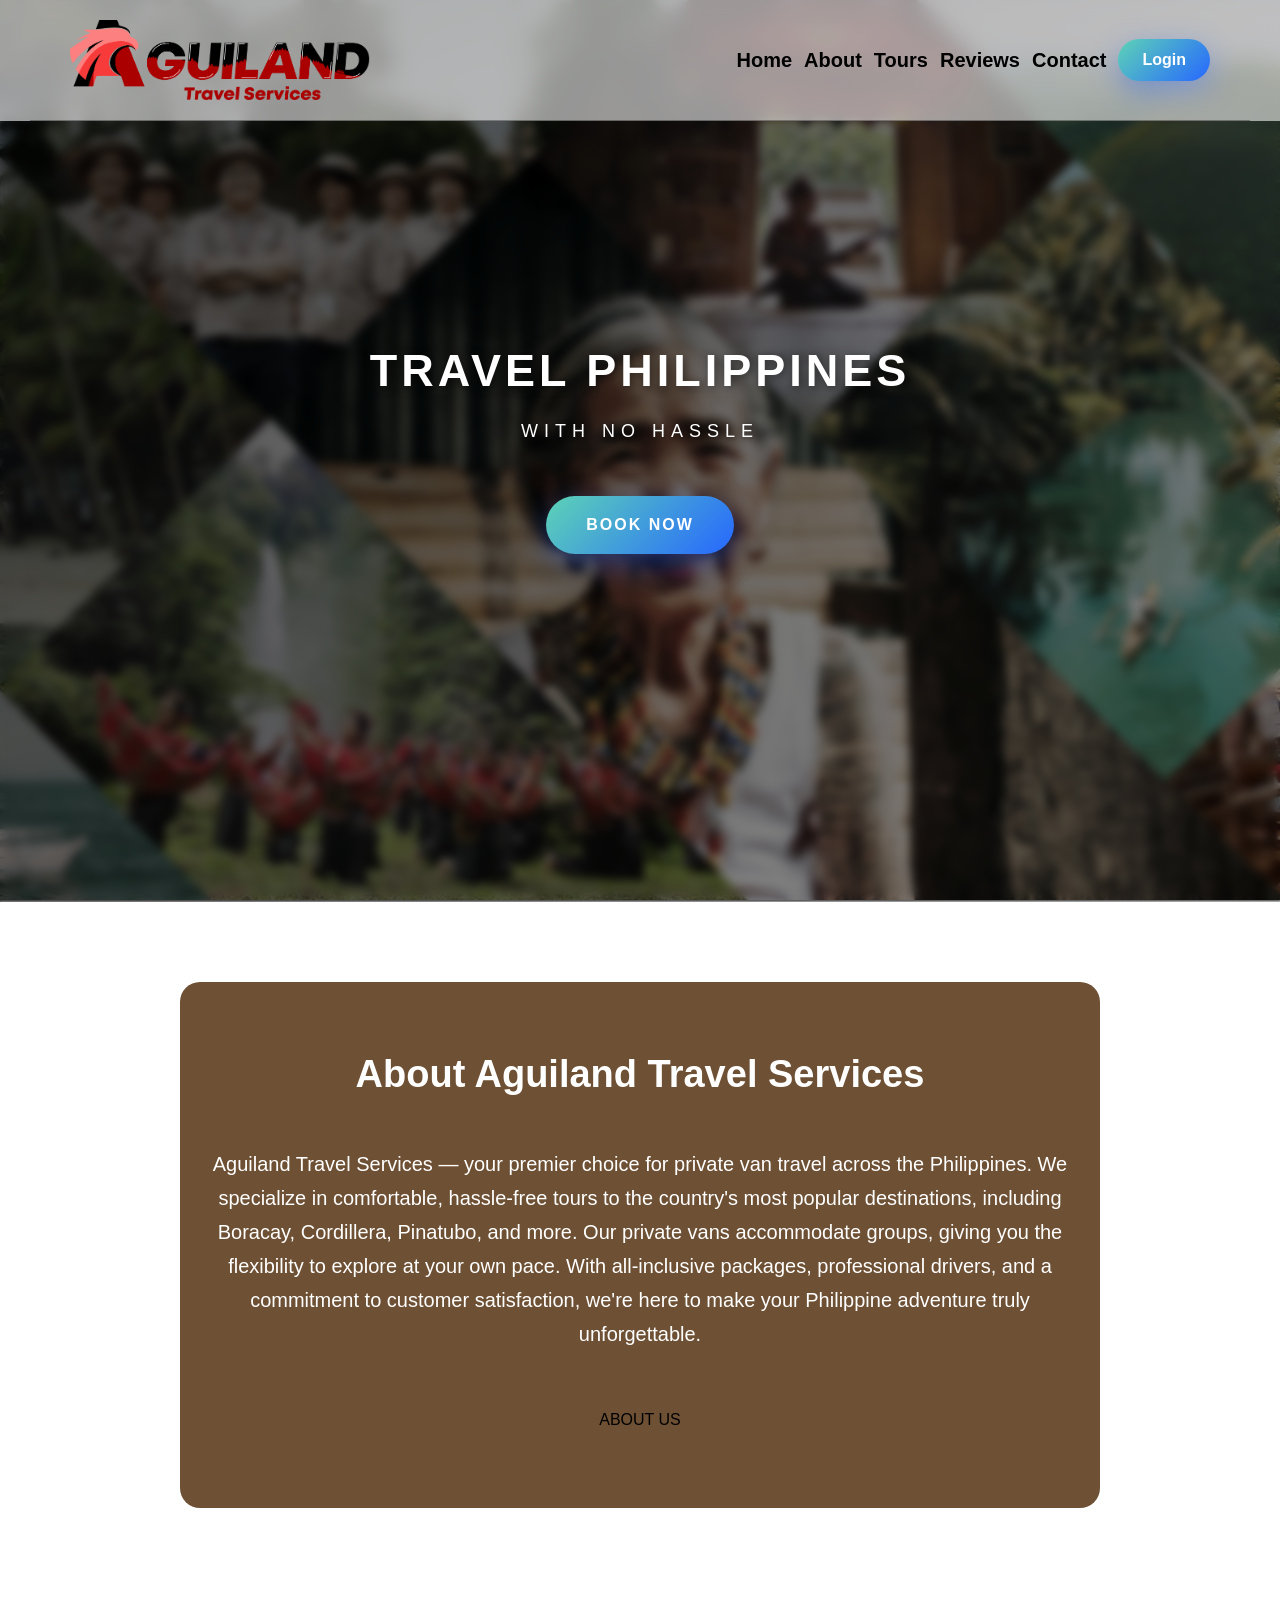
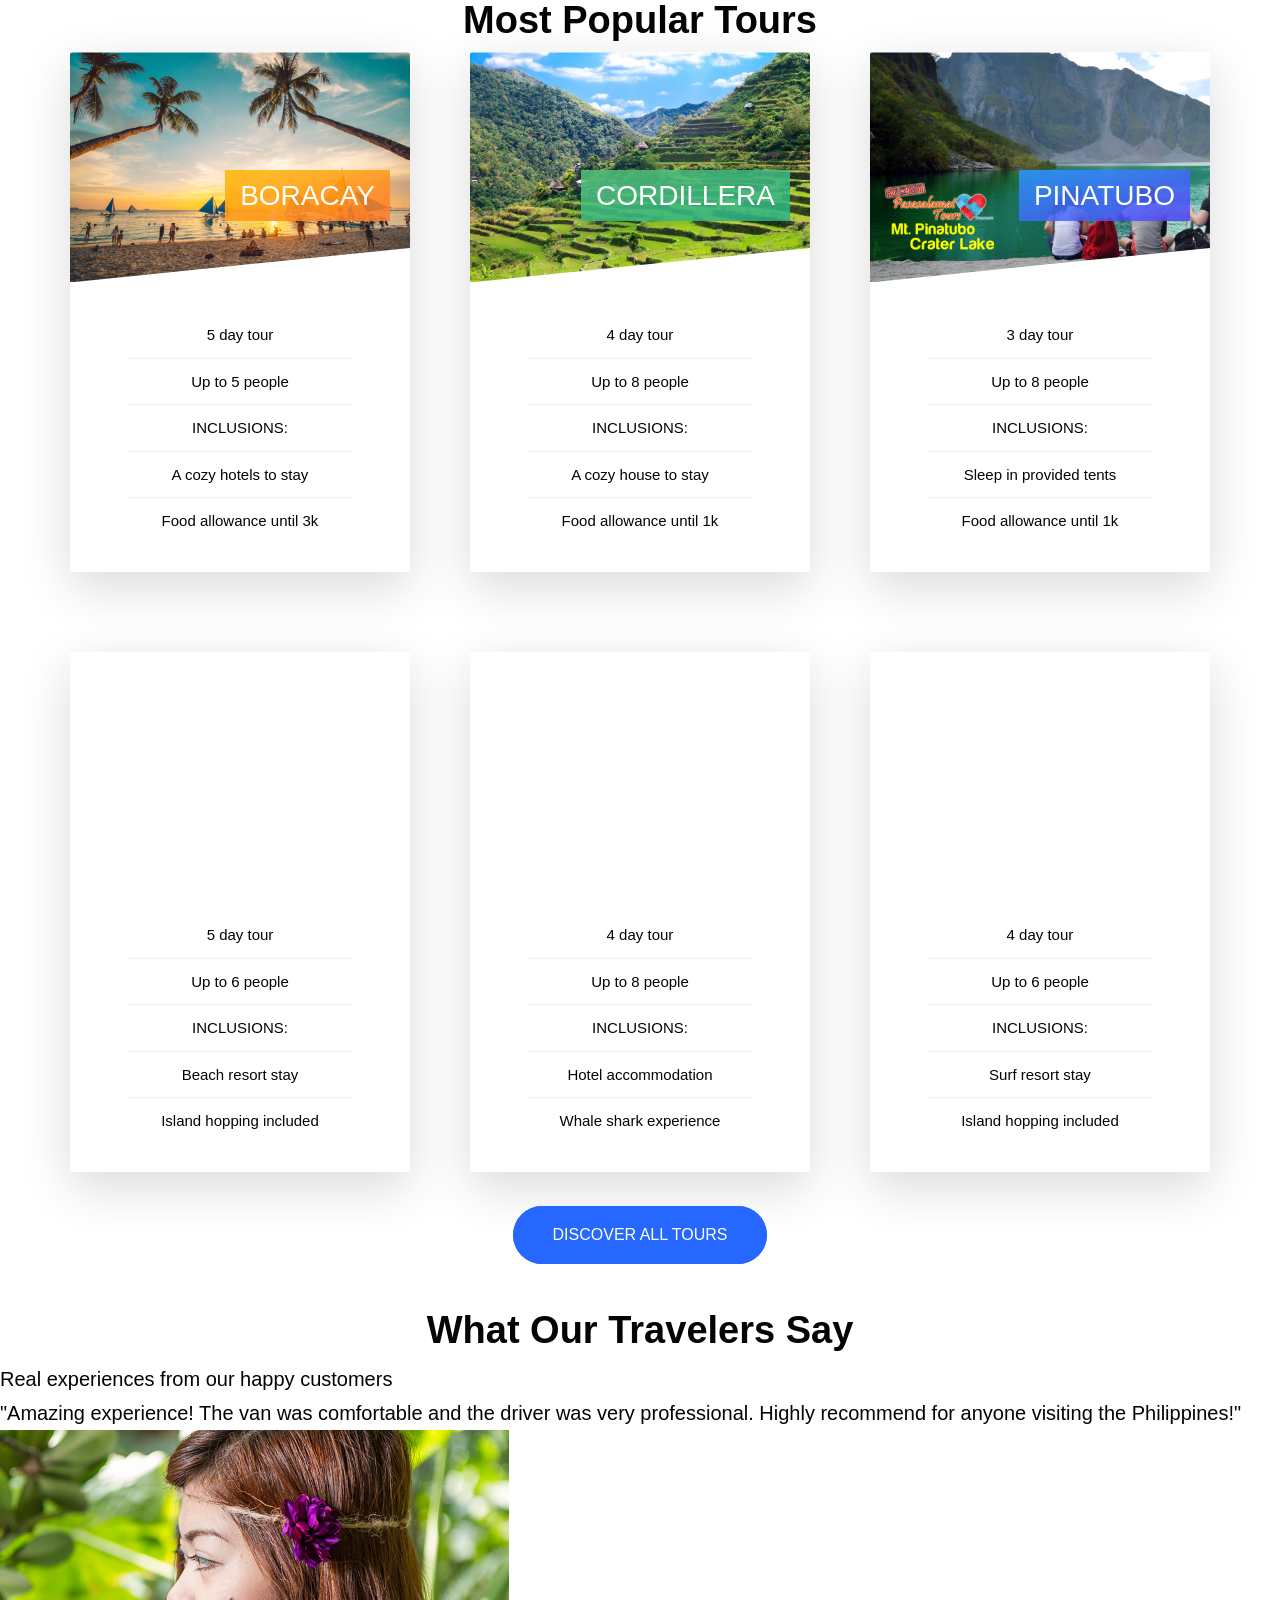
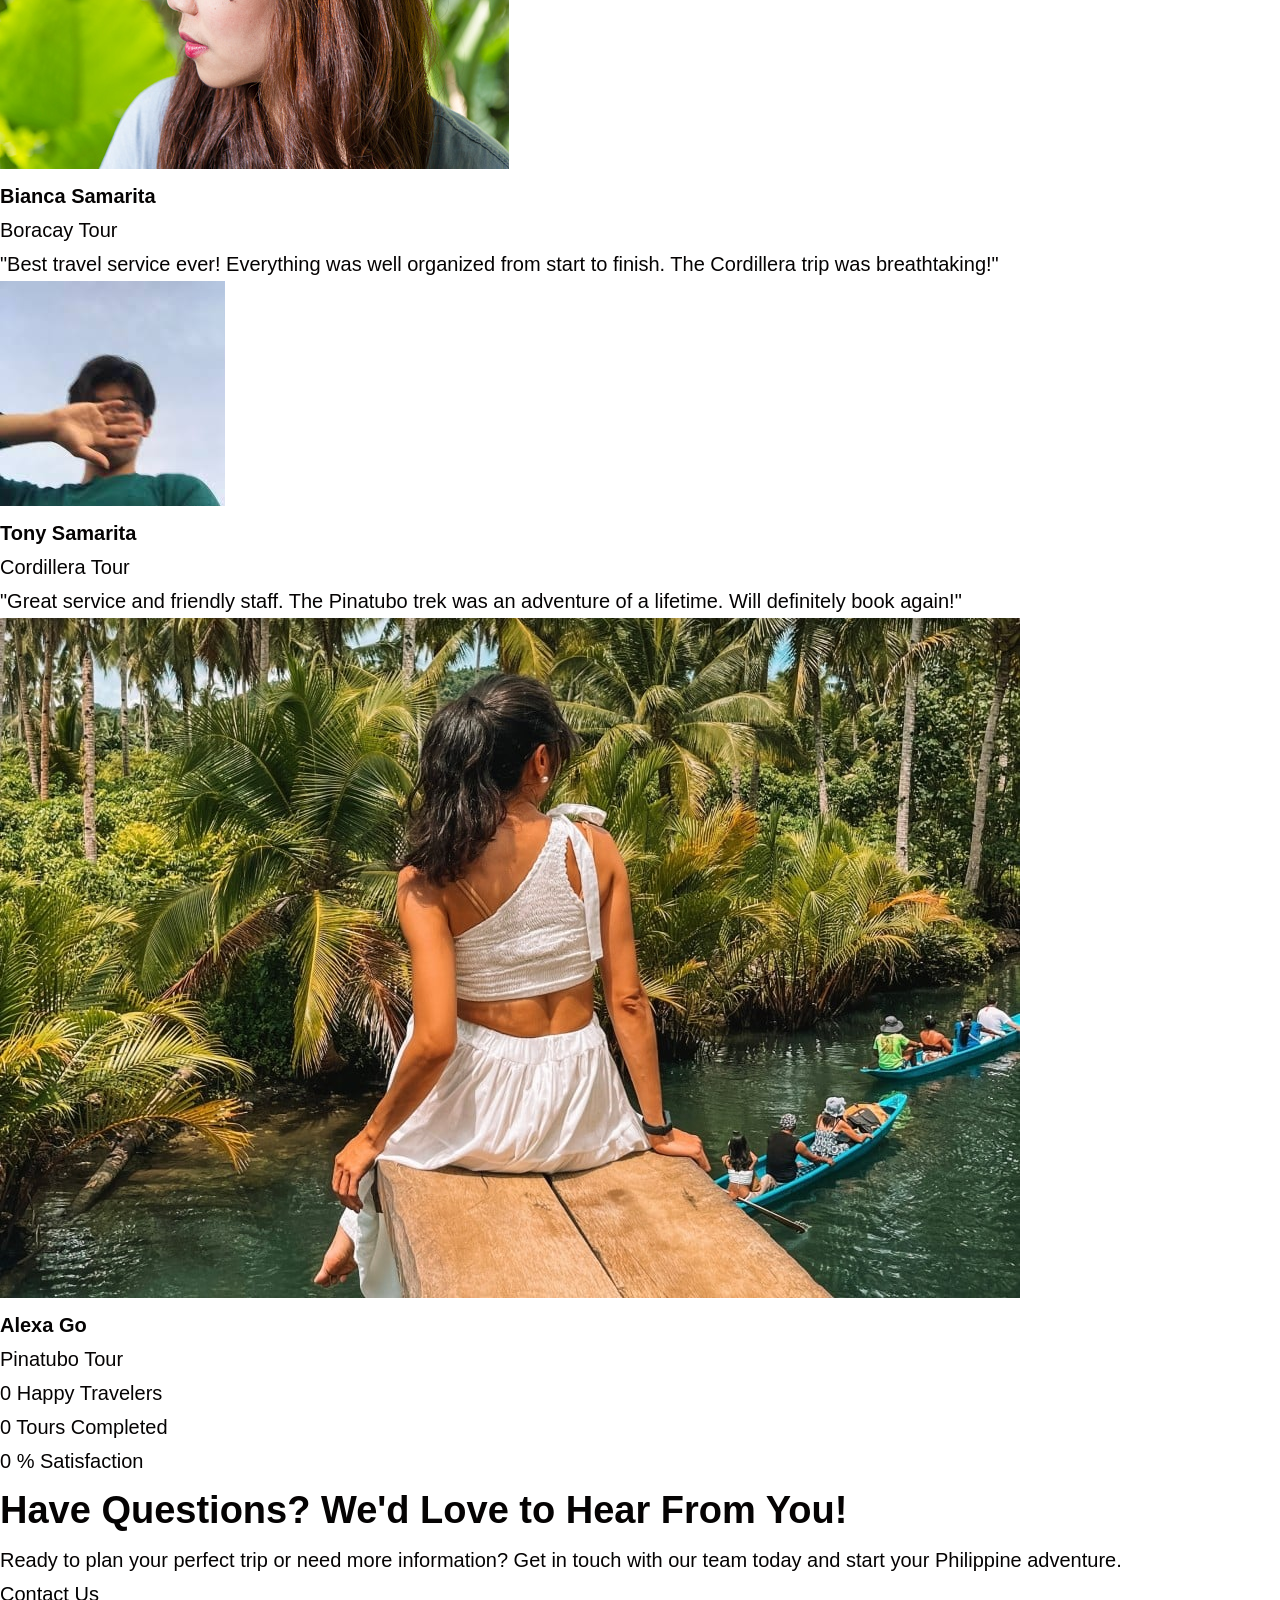
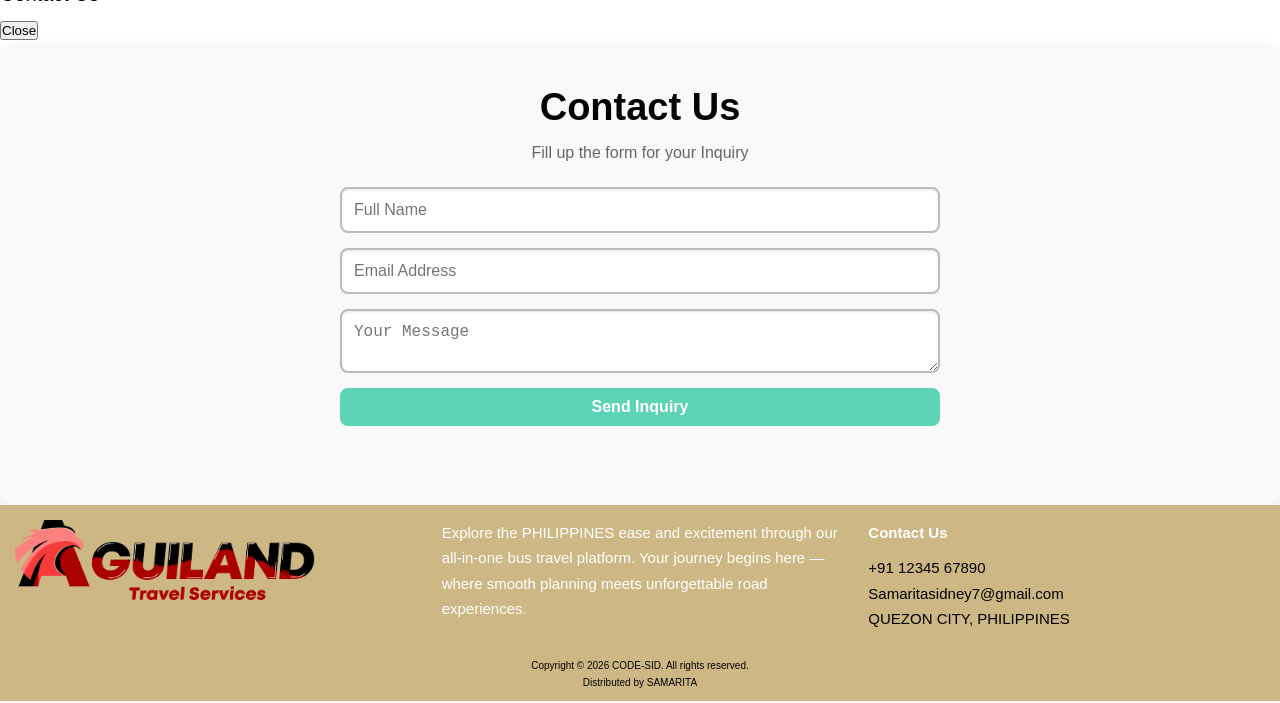
<file: index.html>
<!DOCTYPE html>
<html lang="en">

<head>
    <meta charset="UTF-8">
    <meta name="viewport" content="width=device-width, initial-scale=1.0">
    <title>Aguiland Travel Service</title>
    <link rel="stylesheet" href="styles.css">
    <link rel="stylesheet" href="media-query.css">
</head>

<body>
    <div class="page-wrapper">
      <!-- NAVIGATION SECTION -->
        <nav class="navigation">
            <div class="container-lg">
                <div class="nav-wrapper">
                    <a href="#" class="logo">
                        <img src="Images/Aguiland logo High Res.png" width="80" alt="logo">
                    </a>

                    <div class="navlink-wrapper">
                        <a href="index.html" class="navlink">Home</a>
                        <a href="#about" class="navlink">About</a>
                        <a href="#tour" class="navlink">Tours</a>
                        <a href="#reviews" class="navlink">Reviews</a>
                        <a href="#cta-section" class="navlink">Contact</a>
                        <button class="button" id="form-open">Login</button>
                    </div>
                </div>


            </div>
        </nav>
          <!-- HERO SECTION -->
        <main>
            <section class="hero-section" id="hero-section">
               <div class="backdrop">
                <div class="container-lg">
                    <div class="hero-wrapper">
                        <h1>Travel PHILIPPINES</h1>
                        <p>with NO HASSLE</p>
                        <a href="#tours" class="btn">Book Now</a>
                    </div>
                </div>
               </div>
<hr>
            </section>
             <!-- ABOUT SECTION -->
            <section id="about">
                <div class="container-lg">
                    <div class="about-wrapper">
                        <h2>About Aguiland Travel Services</h2>
                        <p>Aguiland Travel Services — your premier choice for private van travel across the Philippines. We specialize in comfortable, hassle-free tours to the country's most popular destinations, including Boracay, Cordillera, Pinatubo, and more. Our private vans accommodate groups, giving you the flexibility to explore at your own pace. With all-inclusive packages, professional drivers, and a commitment to customer satisfaction, we're here to make your Philippine adventure truly unforgettable.</p>
                            <a href="#hero-section" class="btn">About Us</a>
                    </div>
                </div>
            </section>
             <!-- TOUR SECTION -->
            <section id="tours">
        <div class="heading-part" id="tour">
        <h2 class="heading-secondary">
          Most Popular Tours
        </h2>
      </div>
         <div class="row">
      <div class="col-1-of-3">
        <div class="card">
           <div class="card-side card-side-front">
             <div class="card-picture card-picture-1">
               &nbsp;
             </div>
             <h4 class="card-heading">
               <span class="card-heading-color card-heading-color-1">Boracay</span>                
             </h4>
             <div class="card-details">
               <ul>
                 <li>5 day tour</li>
                 <li>Up to 5 people</li>
                 <li>INCLUSIONS:</li>
                 <li>A cozy hotels to stay</li>
                 <li>Food allowance until 3k </li>
               </ul>
             </div>           
          </div>
          <div class="card-side card-side-back card-side-back-1">
             <div class="card-cta">
               <div class="card-price-box">
                 <p class="card-price-only">Only</p>
                 <p class="card-price-value">P35,000</p>
               </div>
               <a href="#" class="btn btn-white">Book Now!</a>
            </div>
          </div>
        </div>
      </div>
   <div class="col-1-of-3">
        <div class="card">
           <div class="card-side card-side-front">
             <div class="card-picture card-picture-2">
               &nbsp;
             </div>
             <h4 class="card-heading">
               <span class="card-heading-color card-heading-color-2">Cordillera</span>                
             </h4>
             <div class="card-details">
               <ul>
                 <li>4 day tour</li>
                 <li>Up to 8 people</li>
                 <li>INCLUSIONS:</li>
                 <li>A cozy house to stay</li>
                 <li>Food allowance until 1k </li>
               </ul>
             </div>           
          </div>
          <div class="card-side card-side-back card-side-back-2">
             <div class="card-cta">
               <div class="card-price-box">
                 <p class="card-price-only">Only</p>
                 <p class="card-price-value">P18,000</p>
               </div>
               <a href="#" class="btn btn-white">Book Now!</a>
            </div>
          </div>
        </div>
      </div>
           <div class="col-1-of-3">
        <div class="card">
           <div class="card-side card-side-front">
             <div class="card-picture card-picture-3">
               &nbsp;
             </div>
             <h4 class="card-heading">
               <span class="card-heading-color card-heading-color-3">Pinatubo</span>                
             </h4>
             <div class="card-details">
               <ul>
                 <li>3 day tour</li>
                 <li>Up to 8 people</li>
                 <li>INCLUSIONS:</li>
                 <li>Sleep in provided tents</li>
                 <li>Food allowance until 1k </li>
               </ul>
             </div>           
          </div>
          <div class="card-side card-side-back card-side-back-3">
             <div class="card-cta">
               <div class="card-price-box">
                 <p class="card-price-only">Only</p>
                 <p class="card-price-value">P15,000</p>
               </div>
               <a href="#" class="btn btn-white">Book Now!</a>
            </div>
          </div>
        </div>
      </div>
    </div>

    <div class="row">
      <div class="col-1-of-3">
        <div class="card">
           <div class="card-side card-side-front">
             <div class="card-picture card-picture-4">
               &nbsp;
             </div>
             <h4 class="card-heading">
               <span class="card-heading-color card-heading-color-4">Coron</span>                
             </h4>
             <div class="card-details">
               <ul>
                 <li>5 day tour</li>
                 <li>Up to 6 people</li>
                 <li>INCLUSIONS:</li>
                 <li>Beach resort stay</li>
                 <li>Island hopping included</li>
               </ul>
             </div>           
          </div>
          <div class="card-side card-side-back card-side-back-4">
             <div class="card-cta">
               <div class="card-price-box">
                 <p class="card-price-only">Only</p>
                 <p class="card-price-value">P42,000</p>
               </div>
               <a href="#" class="btn btn-white">Book Now!</a>
            </div>
          </div>
        </div>
      </div>

      <div class="col-1-of-3">
        <div class="card">
           <div class="card-side card-side-front">
             <div class="card-picture card-picture-5">
               &nbsp;
             </div>
             <h4 class="card-heading">
               <span class="card-heading-color card-heading-color-5">Cebu</span>                
             </h4>
             <div class="card-details">
               <ul>
                 <li>4 day tour</li>
                 <li>Up to 8 people</li>
                 <li>INCLUSIONS:</li>
                 <li>Hotel accommodation</li>
                 <li>Whale shark experience</li>
               </ul>
             </div>           
          </div>
          <div class="card-side card-side-back card-side-back-5">
             <div class="card-cta">
               <div class="card-price-box">
                 <p class="card-price-only">Only</p>
                 <p class="card-price-value">P28,000</p>
               </div>
               <a href="#" class="btn btn-white">Book Now!</a>
            </div>
          </div>
        </div>
      </div>

      <div class="col-1-of-3">
        <div class="card">
           <div class="card-side card-side-front">
             <div class="card-picture card-picture-6">
               &nbsp;
             </div>
             <h4 class="card-heading">
               <span class="card-heading-color card-heading-color-6">Siargao</span>                
             </h4>
             <div class="card-details">
               <ul>
                 <li>4 day tour</li>
                 <li>Up to 6 people</li>
                 <li>INCLUSIONS:</li>
                 <li>Surf resort stay</li>
                 <li>Island hopping included</li>
               </ul>
             </div>           
          </div>
          <div class="card-side card-side-back card-side-back-6">
             <div class="card-cta">
               <div class="card-price-box">
                 <p class="card-price-only">Only</p>
                 <p class="card-price-value">P32,000</p>
               </div>
               <a href="#" class="btn btn-white">Book Now!</a>
            </div>
          </div>
        </div>
      </div>
    </div>       
</div>
<br>      
      <div class="tour-btn">
        <a href="#" class="btn btn-blue">Discover all tours</a>   
      </div> 
        </section>
<br>             
<!-- REVIEW SECTION -->
     <section id="reviews" class="section-testimonials">
        <div class="testimonials-heading">
          <h2 class="heading-secondary">What Our Travelers Say</h2>
          <p class="testimonials-subtitle">Real experiences from our happy customers</p>
        </div>
        
        <div class="testimonials-container">
          <div class="testimonial-card testimonial-card-1">
            <p class="testimonial-text">"Amazing experience! The van was comfortable and the driver was very professional. Highly recommend for anyone visiting the Philippines!"</p>
            <div class="testimonial-author">
              <img src="Images/FB2.jpg" alt="Bianca Samarita" class="testimonial-avatar">
              <div class="testimonial-info">
                <h4>Bianca Samarita</h4>
                <span>Boracay Tour</span>
              </div>
            </div>
          </div>

          <div class="testimonial-card testimonial-card-2">
            <p class="testimonial-text">"Best travel service ever! Everything was well organized from start to finish. The Cordillera trip was breathtaking!"</p>
            <div class="testimonial-author">
              <img src="Images/FB1.jpg" alt="Tony Samarita" class="testimonial-avatar">
              <div class="testimonial-info">
                <h4>Tony Samarita</h4>
                <span>Cordillera Tour</span>
              </div>
            </div>
          </div>

          <div class="testimonial-card testimonial-card-3">
            <p class="testimonial-text">"Great service and friendly staff. The Pinatubo trek was an adventure of a lifetime. Will definitely book again!"</p>
            <div class="testimonial-author">
              <img src="Images/GirlSea.jpg" alt="Alexa Go" class="testimonial-avatar">
              <div class="testimonial-info">
                <h4>Alexa Go</h4>
                <span>Pinatubo Tour</span>
              </div>
            </div>
          </div>
        </div>

        <div class="testimonial-stats">
          <div class="stat-item">
            <span class="stat-number" data-count="486">0</span>
            <span class="stat-label">Happy Travelers</span>
          </div>
          <div class="stat-item">
            <span class="stat-number" data-count="68">0</span>
            <span class="stat-label">Tours Completed</span>
          </div>
          <div class="stat-item">
            <span class="stat-number" data-count="95">0</span>
            <span class="stat-label">% Satisfaction</span>
          </div>
        </div>
      </section>
    </main>
    </div>
    
  <!-- CTA Section -->
  <section id="cta-section" class="cta-section">
    <div class="cta-container">
      <h2>Have Questions? We'd Love to Hear From You!</h2>
      <p>Ready to plan your perfect trip or need more information? Get in touch with our team today and start your Philippine adventure.</p>
      <a href="#contact" class="cta-button" id="cta-contact-btn">Contact Us</a>
    </div>
  </section>

    <!-- Contact -->
  <section id="contact" class="section contact-hidden">
    <button class="contact-close-btn" id="contact-close-btn">Close</button>
   <div class="contact-box">
     <div class="contact-card">
      <h2 class="contact-section-title">Contact Us</h2>
      <p> Fill up  the form for your Inquiry</p>

    <form class="contact-form animate-on-scroll">
      <input type="text" placeholder="Full Name" required />
      <input type="email" placeholder="Email Address" required />
      <textarea placeholder="Your Message"></textarea>
      <button type="submit" class="contact-btn">Send Inquiry</button>
      <br>
    </form></div>
   </div>
  </section>

  <!-- FOOTERS -->
<footer>
  <div class="section-container footer-container">
        <div class="footer-col footer-logo-col">
         <div class="footer-logo">
            <a href="#" class="logo"><img src="Images/Aguiland%20logo%20High%20Res.png" width="120px" alt="aguilandlogo"></a>
            </div>
        </div>

        <div class="footer-col footer-text-col">
            Explore the PHILIPPINES ease and excitement through our all-in-one
            bus travel platform. Your journey begins here — where smooth
            planning meets unforgettable road experiences.
              </p>
            </div>

        <div class="footer-col footer-contact-col">
          <h4>Contact Us</h4>
          <ul class="footer-link">
            <li>
              <a href="#">
                <span class="footer-phone"></span>+91 12345 67890
              </a>
            </li>
            <li>
              <a href="#">
                <span class="footer-email"></span>
                Samaritasidney7@gmail.com
              </a>
            </li>
            <li>
              <a href="#">
                <span class="footer-location"></span>
                QUEZON CITY, PHILIPPINES
              </a>
            </li>
          </ul>
        </div>
      </div>
    <div class="footer-bar">
        Copyright © 2026 CODE-SID. All rights reserved.
        <p>
          Distributed by
          <a
            class="footer-last"
            href="#"
            target="_blank"
            >SAMARITA</a>
        </p>
      </div>
    </footer>
    
    <!-- Login -->
    <!-- Home box -->
    <section class="home">
      <i class="form_close"></i>
      <div class="form_container">
        <!-- Login From -->
        <div class="form login_form">
         <button class="xicon"><img class="X-icon" src="Images/x%20icon.svg" height="25px" alt=""></button> 
          <form action="user.php" method="POST" id="loginForm">
            <input type="hidden" name="action" value="login" />
            <h2>EMPLOYEE LOGIN</h2>

            <div class="input_box">
              <input type="text" id="loginUsername" name="username" placeholder="Enter your username" required />
              <i class="alt email"></i>
            </div>
            <div class="input_box">
              <input type="password" id="loginPassword" name="password" placeholder="Enter your password" required />
              <i class="alt password-toggle" onclick="togglePassword('loginPassword', this)"></i>
            </div>

            <div class="option_field">
              <span class="checkbox">
                <input type="checkbox" id="check" />
                <label for="check">Remember me</label>
              </span>
              <a href="#" class="forgot_pw">Forgot password?</a>
            </div>

            <button type="submit" class="button">Login Now</button>

            <div class="login_signup">Don't have an account? <a href="#" id="signup">Signup</a></div>
          </form>
        </div>

        <!-- Signup From -->
        <div class="form signup_form">
          <img class="xicon" src="Images/x%20icon.svg" height="35px" alt="">
          <form action="user.php" method="POST" id="signupForm">
            <input type="hidden" name="action" value="register" />
            <h2>EMPLOYEE SIGNUP</h2>

            <div class="input_box">
              <input type="text" id="signupUsername" name="username" placeholder="Enter your username" required />
              <i class="alt email"></i>
            </div>
            <div class="input_box">
              <input type="password" id="signupPassword" name="password" placeholder="Create password" required />
              <i class="alt password-toggle" onclick="togglePassword('signupPassword', this)"></i>
            </div>
            <div class="input_box">
              <input type="password" id="confirmPassword" name="confirm_password" placeholder="Confirm password" required />
              <i class="alt password-toggle" onclick="togglePassword('confirmPassword', this)"></i>
            </div>

            <button type="submit" class="button">Signup Now</button>

            <div class="login_signup">Already have an account? <a href="#" id="login">Login</a></div>
          </form>
        </div>
      </div>
    </section>

    <!-- Booking Modal -->
    <section class="booking-modal" id="bookingModal">
      <div class="booking-modal-content">
        <button class="booking-close-btn">&times;</button>
        <h2>Book Your Tour</h2>
        <p class="booking-tour-name" id="bookingTourName"></p>
        <form class="booking-form" id="bookingForm">
          <div class="booking">
            <label for="bookingName">Full Name</label>
            <input type="text" id="bookingName" name="bookingName" placeholder="Enter your full name" required />
          </div>
          <div class="booking">
            <label for="bookingEmail">Email Address</label>
            <input type="email" id="bookingEmail" name="bookingEmail" placeholder="Enter your email" required />
          </div>
          <div class="booking">
            <label for="bookingPhone">Phone Number</label>
            <input type="tel" id="bookingPhone" name="bookingPhone" placeholder="Enter your phone number" required />
          </div>
          <div class="booking">
            <label for="bookingDate">Preferred Date</label>
            <input type="date" id="bookingDate" name="bookingDate" required />
          </div>
          <div class="booking">
            <label for="bookingGuests">Number of Guests</label>
            <input type="number" id="bookingGuests" name="bookingGuests" min="1" max="10" placeholder="Number of guests" required />
          </div>
          <div class="booking">
            <label for="bookingMessage">Additional Requests</label>
            <textarea id="bookingMessage" name="bookingMessage" placeholder="Any special requests or questions?"></textarea>
          </div>
          <button type="submit" class="booking-submit-btn btn-white">Confirm Booking</button>
        </form>
      </div>
    </section>
 <script src="script.js"></script>
</body>

</html>
</file>
<file: styles.css>
:root{
--warm: #EFE1B5;
--beige: #CDB885;
--brown: #6E5034;
--mint: #5DD3B6;
--white: #fff;
--black: #000;
--text-color: #333;
}
/* ============================================
   FONTS
   ============================================ */
@font-face {
  font-family: Chaser;
  src: url(fonts/CHASER.otf) format(opentype),
       url(fonts/CHASER%20400.ttf) format(truetype);
}

*{
    padding: 0;
    margin: 0;
    box-sizing: border-box;
}

.container-lg{
    width: 100%;
    max-width: 1140px;
    margin: auto;
}
h1{
    font-size: 84px;
    font-family: 'Poppins', sans-serif;
    font-weight: 700;
    margin-bottom: 20px;   
  }
h2{
    font-size: 45px;
    font-family: 'Gill Sans', 'Gill Sans MT', Calibri, 'Trebuchet MS', sans-serif;
  }
a{
    text-decoration: none;
    color: var(--black);

 }

li{
text-decoration: none;
}
 
.navigation{
    padding: 0px 30px;
    position: fixed;
    z-index: 1000;
    width: 100%;
    max-width: 100vw;
    backdrop-filter: blur(10px);
    background-color: rgba(255, 255, 255, 0.575);
}
.navigation .container-lg {
    max-width: 100%;
    padding: 0;
}
.nav-wrapper{
    display: flex;
    justify-content: space-between;
    align-items: center;
    padding: 20px 40px;
    border-bottom: 1px solid rgba(0, 0, 0, 0.322);
    width: 100%;
    max-width: 100%;
}
.logo img{
    width: 300px;
}
.logo{
    display: flex;
    align-items: center;
    gap: 10px;
}

.navlink-wrapper{
    display: flex;
    gap: 12px;
    align-items: center;
    font-size: 2rem;
    font-weight: bold;
}

.navlink-wrapper a {
    font-weight: 700;
}

 .navlink-wrapper a:hover {
    border-bottom: 2px solid black;
 }

.navlink:last-child{
    background-color: var(--mint);
    padding: 10px 20px;
    border-radius: 25px;
    color: white;
    font-weight: 600;
    transition: all 0.3s ease;
    box-shadow: 0 4px 15px rgba(93, 211, 182, 0.4);
}
.navlink:last-child:hover{
    background-color: #4ab8a0;
    transform: translateY(-2px);
    box-shadow: 0 6px 20px rgba(93, 211, 182, 0.5);
}
.navlink:last-child:active {
    transform: translateY(0);
    box-shadow: 0 2px 10px rgba(93, 211, 182, 0.3);
}
.hero-section{
    background-image: url(Images/DOT-decadeoftourism-fbhero1.jpg);
    background-size: cover;
    background-repeat: no-repeat;
    background-position: center;
    position: relative;
    min-height: 100vh;
    margin-bottom: 0;
}
.hero-section::before {
    content: '';
    position: absolute;
    top: 0;
    left: 0;
    right: 0;
    bottom: 0;
    background: linear-gradient(135deg, rgba(0, 0, 0, 0.7) 0%, rgba(0, 0, 0, 0.3) 100%);
}
.backdrop {
    position: relative;
    z-index: 1;
    backdrop-filter: blur(5px);
    min-height: 100vh;
}
.hero-wrapper{
    height: 100%;
    min-height: 100vh;
    display: flex;
    flex-direction: column;
    align-items: center;
    justify-content: center;
    text-align: center;
    padding: 0px 20px;
    gap: 20px;
    font-family: 'Poppins', sans-serif;
}

.hero-wrapper h1 {
    font-size: 5rem;
    font-weight: 800;
    color: #fff;
    text-transform: uppercase;
    letter-spacing: 4px;
    text-shadow: 2px 2px 10px rgba(0, 0, 0, 0.5);
    margin: 0;
    line-height: 1.1;
}

.hero-wrapper p {
    font-size: 2rem;
    font-weight: 300;
    color: #fff;
    letter-spacing: 8px;
    text-transform: uppercase;
    text-shadow: 1px 1px 5px rgba(0, 0, 0, 0.5);
    margin: 0;
}

.hero-wrapper .btn {
    margin-top: 30px;
    padding: 18px 50px;
    font-size: 1.4rem;
    font-weight: 800;
    text-transform: uppercase;
    letter-spacing: 2px;
    background: linear-gradient(135deg, #5DD3B6 0%, #2667FF 100%);
    border: none;
    border-radius: 50px;
    color: #fff;
    text-decoration: none;
    display: inline-block;
    transition: all 0.3s ease;
    box-shadow: 0 10px 30px rgba(38, 103, 255, 0.4);
}

.hero-wrapper .btn:hover {
    transform: translateY(-3px);
    box-shadow: 0 15px 40px rgba(38, 103, 255, 0.6);
}

.button{
    background: linear-gradient(135deg, #5DD3B6 0%, #2667FF 100%);
    padding: 12px 24px;
    border-radius: 50px;
    color: white;
    font-size: 16px;
    font-weight: 600;
    border: none;
    cursor: pointer;
    transition: all 0.3s ease;
    box-shadow: 0 10px 30px rgba(38, 103, 255, 0.4);
}
.button:hover{
    transform: translateY(-3px);
    box-shadow: 0 15px 40px rgba(38, 103, 255, 0.6);
}
.button:active {
    transform: translateY(0);
    box-shadow: 0 2px 10px rgba(93, 211, 182, 0.2);
}
.about-wrapper{
    display: flex;
    flex-direction: column;
    gap: 40px;
    text-align: center;
    background-color: var(--brown);
    padding: 60px 30px;
    border-radius: 20px;
    color: white !important;
    align-items: center;
    margin: 80px 20px;
}
.about-section{
    padding: 80px 30px;
}
.sign-button{
    padding: 10px;
    background-color: var(--mint);
    padding: 8px 12px;
    border-radius: 8px;
    font-weight: bolder;
    width: 100px;

}
.register-section{
    padding: 10px;
    background-color: var(--brown);
    padding: 8px 12px;
    border-radius: 8px;
    font-weight: bold;
}


/* ============================================
   GLOBAL STYLES
   ============================================ */
*,
*::after,
*::before {
  margin: 0;
  padding: 0;
  box-sizing: inherit;
}

.row {
  max-width: 114rem;
  margin: 0 auto;
}

.row:not(:last-child) {
  margin-bottom: 8rem;
}

.row::after {
  content: "";
  display: table;
  clear: both;
}

.row [class^=col-] {
  float: left;
}

.row [class^=col-]:not(:last-child) {
  margin-right: 6rem;
}

.row .col-1-of-2 {
  width: calc((100% - 6rem) / 2);
}

.row .col-1-of-3 {
  width: calc((100% - 2 * 6rem) / 3);
}

.row .col-2-of-3 {
  width: calc( 2 * ((100% - 2 * 6rem) / 3) + 6rem );
}

.row .col-1-of-4 {
  width: calc((100% - 3 * 6rem) / 4);
}

.row .col-2-of-4 {
  width: calc( 2 * ((100% - 3 * 6rem) / 4) + 6rem );
}

.row .col-3-of-4 {
  width: calc( 3 * ((100% - 3 * 6rem) / 4) + (2 * 6rem) );
}

html {
  font-size: 62.5%;
}

body {
  font-family: "Lato", sans-serif;
  font-weight: 400;
  font-size: 2rem;
  line-height: 1.7;
  color: #050303;
  box-sizing: border-box;
}

/* ============================================
   MODAL STYLES
   ============================================ */
body.no-scroll {
  overflow: hidden;
}

/* ============================================
   TOURS SECTION
   ============================================ */
.heading-secondary {
 display: flex;
 text-align: center;
 justify-content: center;
 margin: auto;
}

.section-tours {
  background-color: #f7f7f7;
  padding: 25rem 0 15rem 0;
  margin-top: -10rem;
  margin-bottom: 80px;
}

.card {
  perspective: 150rem;
  -moz-perspective: 150rem;
  height: 52rem;
  position: relative;
}

.card-side {
  height: 52rem;
  transition: all 2s ease;
  position: absolute;
  top: 0;
  left: 0;
  width: 100%;
  backface-visibility: hidden;
  border-radius: 3px;
  box-shadow: 0 1.5rem 5rem rgba(0, 0, 0, 0.15);
}

.card-side-front {
  background-color: #fff;
}

.card-side-back {
  transform: rotateY(180deg);
}

.card-side-back-1 {
  background-image: linear-gradient(to right bottom, #ffb900, #ff7730);
}

.card-side-back-2 {
  background-image: linear-gradient(to right bottom, #55c57a, #28b485);
}

.card-side-back-3 {
  background-image: linear-gradient(to right bottom, #2998ff, #5643fa);
}

.card:hover .card-side-front {
  transform: rotateY(-180deg);
}

.card:hover .card-side-back {
  transform: rotateY(0deg);
}

/* JavaScript-triggered flip class */
.card.is-flipped .card-side-front {
  transform: rotateY(-180deg);
}

.card.is-flipped .card-side-back {
  transform: rotateY(0deg);
}

.card-picture {
  background-size: cover;
  height: 23rem;
  background-blend-mode: color;
  -webkit-clip-path: polygon(0 0, 100% 0, 100% 85%, 0 100%);
  clip-path: polygon(0 0, 100% 0, 100% 85%, 0 100%);
  border-top-left-radius: 3px;
  border-top-right-radius: 3px;
}

.card-picture-1 {
  background-image: url(Images/boracay.jpg);
}

.card-picture-2 {
  background-image: url(Images/cordillera.jpg);
}

.card-picture-3 {
  background-image: url(Images/pinatubo.webp);
}

.card-heading {
  font-size: 2.8rem;
  font-weight: 300;
  text-transform: uppercase;
  text-align: right;
  color: #fff;
  position: absolute;
  top: 12rem;
  right: 2rem;
  width: 75%;
}

.card-heading-color {
  padding: 1rem 1.5rem;
  -webkit-box-decoration-break: clone;
  box-decoration-break: clone;
}

.card-heading-color-1 {
  background-image: linear-gradient(to right bottom, rgba(255, 185, 0, 0.85), rgba(255, 119, 48, 0.85));
}

.card-heading-color-2 {
  background-image: linear-gradient(to right bottom, rgba(85, 197, 122, 0.85), rgba(40, 180, 133, 0.85));
}

.card-heading-color-3 {
  background-image: linear-gradient(to right bottom, rgba(41, 152, 255, 0.85), rgba(86, 67, 250, 0.85));
}

.card-details {
  padding: 3rem;
}

.card-details ul {
  list-style: none;
  width: 80%;
  margin: 0 auto;
}

.card-details ul li {
  text-align: center;
  font-size: 1.5rem;
  padding: 1rem;
}

.card-details ul li:not(:last-child) {
  border-bottom: 1px solid #eee;
}

.card-cta {
  position: absolute;
  top: 50%;
  left: 50%;
  transform: translate(-50%, -50%);
  width: 90%;
  text-align: center;
  
}

.card-price-box {
  text-align: center;
  margin-bottom: 8rem;
  color: #fff;
}

.card-price-only {
  font-size: 1.5rem;
  text-transform: uppercase;
}

.card-price-value {
  font-size: 6rem;
  font-weight: 100;
}

/* ============================================
   STORIES SECTION
   ============================================ */
.section-stories {
  background-color: #f7f7f7;
  padding: 15rem 0;
}

.fb {
  width: 75%;
  margin: 0 auto;
  box-shadow: 0 3rem 6rem rgba(0, 0, 0, 0.1);
  background-color: #fff;
  border-radius: 3px;
  padding: 6rem;
  padding-left: 9rem;
  font-size: 1.6rem;
  transform: skewX(-12deg);
}

.fb-shape {
  width: 15rem;
  height: 15rem;
  position: relative;
  float: left;
  -webkit-shape-outside: circle(50% at 50% 50%);
  shape-outside: circle(50% at 50% 50%);
  -webkit-clip-path: circle(50% at 50% 50%);
  clip-path: circle(50% at 50% 50%);
  transform: translateX(-3rem) skewX(12deg);
}

.fb-img {
  height: 100%;
  transform: translateX(-4rem) scale(1.4);
  backface-visibility: hidden;
  transition: all 0.5s;
}

.fb-text {
  transform: skewX(12deg);
}

.fb-caption {
  position: absolute;
  top: 50%;
  left: 50%;
  transform: translate(-50%, 20%);
  color: #fff;
  text-transform: uppercase;
  font-size: 1.7rem;
  text-align: center;
  opacity: 0;
  transition: all 0.5s;
  backface-visibility: hidden;
}

.fb:hover .fb-caption {
  opacity: 1;
  transform: translate(-50%, -50%);
}

.fb:hover .fb-img {
  transform: translateX(-4rem) scale(1);
  filter: blur(3px) brightness(80%);
}

/* ============================================
   BUTTONS
   ============================================ */
.btn:link, .btn:visited {
  text-transform: uppercase;
  text-decoration: none;
  padding: 1.5rem 4rem;
  display: inline-block;
  border-radius: 10rem;
  transition: all 0.2s;
  position: relative;
  font-size: 1.6rem;
}
.tour-btn, .fb-btn{
  display: flex;
  align-items: center;
  justify-content: center;
}
.btn:hover {
  transform: translateY(-0.3rem);
  box-shadow: 0 1rem 2rem rgba(0, 0, 0, 0.2);
}

.btn:active {
  transform: translateY(-1px);
  box-shadow: 0 0.5rem 1rem rgba(0, 0, 0, 0.2);
}

.btn-white {
  background-color: #fff;
  color: #333;
  font-weight: 600;
}

.btn-white::after {
  background-color: #fff;
}

.btn-blue {
  background-color: #2667FF;
  color: #fff;
  display: flex;
  align-items: center;
}

.btn-blue::after {
  background-color: #2667FF;
}

.btn::after {
  content: "";
  display: inline-block;
  height: 100%;
  width: 100%;
  border-radius: 10rem;
  position: absolute;
  top: 0;
  left: 0;
  z-index: -1;
  transition: all 0.4s;
}

.btn:hover::after {
  transform: scaleX(1.4) scaleY(1.6);
  opacity: 0;
}

.btn-animated {
  animation: moveInBottom 1.5s ease-out 0.75s;
  animation-fill-mode: backwards;
}

 /* CONTACT US SECTION */
.contact-box {
  margin: auto;
  padding: 30px;
  background-color: #f9f9f9;
  border-radius: 15px;
  box-shadow: 0 4px 15px rgba(0, 0, 0, 0.1);
}

.contact-card {
  text-align: center;
}

.contact-card p {
  margin-bottom: 20px;
  color: #666;
  font-size: 16px;
}

.contact-section-title {
 display: flex;
 text-align: center;
 justify-content: center;
 margin: auto;
}

.contact-form {
  max-width: 600px;
  margin: auto;
  display: flex;
  flex-direction: column;
  gap: 15px;
 
}

.contact-form input,
.contact-form textarea {
  width: 100%;
  padding: 12px;
  border-radius: 8px;
  border: 2px solid #bbb;
  background-color: #fff;
  font-size: 16px;
  color: #333;
  box-shadow: inset 0 1px 3px rgba(0, 0, 0, 0.1);
  transition: all 0.2s ease;
  box-sizing: border-box;
}

.contact-form input:focus,
.contact-form textarea:focus {
  border-color: var(--mint);
  box-shadow: 0 0 5px rgba(93, 211, 182, 0.3), inset 0 1px 3px rgba(0, 0, 0, 0.1);
  outline: none;
}

.contact-btn {
  font-size: medium;
  font-weight: bolder;
  padding: 1rem;
  background-color: var(--mint);
  border: none;
  border-radius: 8px;
  color: #fff;
  cursor: pointer;
  transition: all 0.2s ease;
}

.contact-btn:hover {
  background-color: #4ac6a8;
  transform: translateY(-2px);
  box-shadow: 0 4px 10px rgba(93, 211, 182, 0.4);
}

/* ============================================
   FOOTER
   ============================================ */

footer {
  background-color: var(--beige);
  font-size: 15px;
  
}

.section-container {
  margin: auto;
  padding: 2rem 1rem;
}

.footer-container {
  display: flex;
  justify-content: space-between;
  color: var(--white);
  padding: 5px;
  gap: 1.5rem 1rem;
}

.footer-container ul {
list-style-type: none;
}

.footer-col {
  flex: 1;
  padding: 10px;
}

.footer-col p {
  max-width: 250px;
  margin-block: 0.5rem;
  color: var(--black);
  font-weight: bold;
}

.footer-socials {
  display: flex;
  align-items: center;
  gap: 1rem;
  flex-wrap: wrap;
}

.footer-socials a {
  display: inline-block;
  padding: 7px 10px;
  font-size: 1.25rem;
  color: var(--white);
  background-color: var(--primary-color);
  border-radius: 100%;
}

.footer-socials a:hover {
  background-color: var(--primary-color-dark);
}

.footer-col h4 {
  margin-bottom: 1rem;
  font-size: 1.5rem;
  font-weight: 700;
  color: var(--text-dark);
}

.footer-link {

  gap: 3rem;
  
}

.footer-links a {
  display: flex;
  align-items: center;
  gap: 10px;
  
}

.footer-link a:hover {
  color: var(--warm);
}

.footer-link a span {
  font-size: 1.25rem;
}

.footer-bar {
  padding: 1rem;
  font-size: 1rem;
  color: var(--text-light);
  text-align: center;
}

/* ============================================
   LOGIN & SIGNUP FORMS
   ============================================ */

.home {
  position: fixed;
  top: 0;
  left: 0;
  width: 100%;
  height: 100%;
  background: rgba(0, 0, 0, 0.5);
  z-index: 100;
  display: flex;
  align-items: center;
  justify-content: center;
  opacity: 0;
  pointer-events: none;
  transition: all 0.4s ease-out;
}
.home.show {
  opacity: 1;
  pointer-events: auto;
}
.home.show .form_container {
  opacity: 1;
  pointer-events: auto;
  transform: scale(1);
}

.form_container {
  position: relative;
  max-width: 420px;
  width: 90%;
  background: #fff;
  padding: 35px;
  border-radius: 16px;
  box-shadow: 0 10px 25px rgba(0, 0, 0, 0.2);
  opacity: 0;
  pointer-events: none;
  transform: scale(0.9);
  transition: all 0.4s ease-out;
}
.form.login_form,
.form.signup_form {
  position: relative;
  padding: 10px;
}

.signup_form {
  display: none;
}
.form_container.active .signup_form {
  display: block;
}
.form_container.active .login_form {
  display: none;
}
.form_close {
  position: absolute;
  top: 10px;
  right: 15px;
  font-size: 24px;
  opacity: 0.6;
  cursor: pointer;
  z-index: 10;
}
.xicon {
  position: absolute;
  top: -5px;
  right: -5px;
  cursor: pointer;
  z-index: 10;
  background: none;
  border: none;
  padding: 5px;
}
.xicon:hover {
  opacity: 0.7;
}
.form_container h2 {
  font-size: 28px;
  color: #0b0217;
  text-align: center;
  margin-bottom: 25px;
  font-family: 'Chaser', sans-serif;
}
.input_box {
  position: relative;
  margin-top: 25px;
  width: 100%;
  height: 55px;
}
.input_box input {
  height: 100%;
  width: 100%;
  border: 2px solid #bbb;
  border-radius: 8px;
  outline: none;
  padding: 0 15px;
  font-size: 16px;
  color: #333;
  background-color: #fff;
  transition: all 0.2s ease;
  box-shadow: inset 0 1px 3px rgba(0, 0, 0, 0.1);
}
.input_box input:focus {
  border-color: var(--mint);
  box-shadow: 0 0 5px rgba(93, 211, 182, 0.3);
}
.input_box i {
  position: absolute;
  top: 50%;
  transform: translateY(-50%);
  font-size: 20px;
  color: #707070;
}
.input_box i.email,
.input_box i.password {
  left: 15px;
}
.input_box input:focus ~ i.email,
.input_box input:focus ~ i.password {
  color: var(--mint);
}
.input_box i.pw_hide {
  right: 15px;
  font-size: 18px;
  cursor: pointer;
}
.input_box i.password-toggle {
  right: 10px;
  width: 40px;
  height: 40px;
  cursor: pointer;
  position: absolute;
  top: 50%;
  transform: translateY(-50%);
  z-index: 10;
  display: flex !important;
  align-items: center;
  justify-content: center;
  font-size: 28px !important;
  color: #333 !important;
  background: transparent !important;
  border: none !important;
  text-align: center;
  line-height: 1;
}
.input_box i.password-toggle::after {
  content: "👁" !important;
  font-size: 24px !important;
}
.input_box i.password-toggle.active::after {
  content: "👁‍🗨" !important;
}
.option_field {
  margin-top: 18px;
  display: flex;
  align-items: center;
  justify-content: space-between;
}
.form_container a {
  color: var(--mint);
  font-size: 15px;
  text-decoration: none;
}
.form_container a:hover {
  text-decoration: underline;
}
.checkbox {
  display: flex;
  align-items: center;
  gap: 10px;
  white-space: nowrap;
}
.checkbox input {
  accent-color: var(--mint);
  width: 18px;
  height: 18px;
}
.checkbox label {
  font-size: 14px;
  cursor: pointer;
  user-select: none;
  color: #555;
}
.form_container .button {
  background: var(--mint);
  margin-top: 30px;
  width: 100%;
  padding: 15px 0;
  border-radius: 10px;
  color: #fff;
  font-size: 18px;
  font-weight: 600;
  border: none;
  cursor: pointer;
  transition: background 0.3s;
}
.form_container .button:hover {
  background: #4ab8a0;
}
.login_signup {
  font-size: 16px;
  text-align: center;
  margin-top: 25px;
  color: #555;
}

/* ============================================
   MEDIA QUERIES FOR DIFFERENT DEVICES
   ============================================ */

/* ============================================
   EXTRA LARGE DEVICES (Large Desktops)
   max-width: 1400px
   ============================================ */
@media screen and (max-width: 1400px) {
  h1 {
    font-size: 72px;
  }
  
  h2 {
    font-size: 38px;
  }
  
  .hero-wrapper h1 {
    font-size: 4.5rem;
  }
  
  .hero-wrapper p {
    font-size: 1.8rem;
    letter-spacing: 6px;
  }
  
  .container-lg {
    max-width: 960px;
  }
}

/* ============================================
   LARGE DEVICES (Desktops/Tablets Landscape)
   max-width: 1200px
   ============================================ */
@media screen and (max-width: 1200px) {
  h1 {
    font-size: 64px;
  }
  
  h2 {
    font-size: 35px;
  }
  
  .hero-wrapper h1 {
    font-size: 4rem;
  }
  
  .hero-wrapper p {
    font-size: 1.6rem;
    letter-spacing: 5px;
  }
  
  .logo img {
    width: 250px;
  }
  
  .navlink-wrapper {
    font-size: 1.6rem;
  }
  
  .section-tours {
    padding: 20rem 0 12rem 0;
  }
  
  .card {
    height: 48rem;
  }
  
  .card-side {
    height: 48rem;
  }
  
  .card-picture {
    height: 20rem;
  }
  
  .card-heading {
    font-size: 2.4rem;
    top: 10rem;
  }
  
  .card-price-value {
    font-size: 5rem;
  }
  
  .footer-container {
    flex-wrap: wrap;
  }
}

/* ============================================
   MEDIUM DEVICES (Tablets)
   max-width: 992px
   ============================================ */
@media screen and (max-width: 992px) {
  html {
    font-size: 56.25%;
  }
  
  h1 {
    font-size: 52px;
  }
  
  h2 {
    font-size: 30px;
  }
  
  .hero-wrapper h1 {
    font-size: 3.5rem;
    letter-spacing: 2px;
  }
  
  .hero-wrapper p {
    font-size: 1.4rem;
    letter-spacing: 4px;
  }
  
  .hero-wrapper .btn {
    padding: 14px 40px;
    font-size: 1.2rem;
  }
  
  .logo img {
    width: 200px;
  }
  
  .nav-wrapper {
    padding: 15px;
  }
  
  .navlink-wrapper {
    font-size: 1.4rem;
    gap: 8px;
  }
  
  .about-wrapper {
    padding: 40px 20px;
    margin: 60px 15px;
  }
  
  .about-section {
    padding: 60px 20px;
  }
  
  .section-tours {
    padding: 18rem 0 10rem 0;
  }
  
  .row {
    max-width: 72rem;
  }
  
  .row:not(:last-child) {
    margin-bottom: 6rem;
  }
  
  .row .col-1-of-2 {
    width: calc((100% - 6rem) / 2);
  }
  
  .row .col-1-of-3 {
    width: calc((100% - 2 * 6rem) / 3);
  }
  
  .row .col-2-of-3 {
    width: calc(2 * ((100% - 2 * 6rem) / 3) + 6rem);
  }
  
  .row .col-1-of-4 {
    width: calc((100% - 3 * 6rem) / 4);
  }
  
  .card {
    height: 45rem;
  }
  
  .card-side {
    height: 45rem;
  }
  
  .card-picture {
    height: 18rem;
  }
  
  .card-heading {
    font-size: 2rem;
    top: 9rem;
  }
  
  .card-details {
    padding: 2rem;
  }
  
  .card-details ul {
    width: 85%;
  }
  
  .card-details ul li {
    font-size: 1.3rem;
    padding: 0.8rem;
  }
  
  .card-price-value {
    font-size: 4rem;
  }
  
  .section-stories {
    padding: 12rem 0;
  }
  
  .fb {
    width: 85%;
    padding: 4rem;
    padding-left: 6rem;
    font-size: 1.4rem;
  }
  
  .fb-shape {
    width: 12rem;
    height: 12rem;
    transform: translateX(-2rem) skewX(12deg);
  }
  
  .fb-img {
    transform: translateX(-3rem) scale(1.4);
  }
  
  .fb:hover .fb-img {
    transform: translateX(-3rem) scale(1);
  }
  
  .footer-container {
    flex-direction: column;
    align-items: center;
    text-align: center;
  }
  
  .footer-col {
    width: 100%;
    max-width: 400px;
  }
  
  .footer-col p {
    max-width: 100%;
  }
  
  .footer-socials {
    justify-content: center;
  }
}

/* ============================================
   SMALL DEVICES (Landscape Phones)
   max-width: 768px
   ============================================ */
@media screen and (max-width: 768px) {
  html {
    font-size: 50%;
  }
  
  h1 {
    font-size: 42px;
  }
  
  h2 {
    font-size: 26px;
  }
  
  .navigation {
    padding: 0px 15px;
  }
  
  .nav-wrapper {
    padding: 12px;
    flex-direction: column;
    gap: 10px;
  }
  
  .logo img {
    width: 180px;
  }
  
  .navlink-wrapper {
    font-size: 1.3rem;
    flex-wrap: wrap;
    justify-content: center;
    gap: 6px;
  }
  
  .navlink:last-child {
    padding: 8px 16px;
  }
  
  .hero-section {
    min-height: 90vh;
  }
  
  .backdrop {
    min-height: 90vh;
  }
  
  .hero-wrapper {
    min-height: 90vh;
    padding: 0px 15px;
  }
  
  .hero-wrapper h1 {
    font-size: 2.8rem;
    letter-spacing: 2px;
  }
  
  .hero-wrapper p {
    font-size: 1.2rem;
    letter-spacing: 3px;
  }
  
  .hero-wrapper .btn {
    padding: 12px 32px;
    font-size: 1rem;
    margin-top: 20px;
  }
  
  .about-wrapper {
    padding: 30px 15px;
    margin: 40px 10px;
    gap: 25px;
  }
  
  .about-section {
    padding: 40px 15px;
  }
  
  .section-tours {
    padding: 15rem 0 8rem 0;
    margin-top: -8rem;
    margin-bottom: 40px;
  }
  
  .heading-secondary {
    font-size: 2rem;
  }
  
  .row {
    max-width: 50rem;
    padding: 0 1rem;
  }
  
  .row:not(:last-child) {
    margin-bottom: 5rem;
  }
  
  .row::after {
    content: "";
    display: table;
    clear: both;
  }
  
  .row [class^="col-"] {
    float: none;
    width: 100%;
    margin-right: 0;
    margin-bottom: 4rem;
  }
  
  .row .col-1-of-2,
  .row .col-1-of-3,
  .row .col-2-of-3,
  .row .col-1-of-4,
  .row .col-2-of-4,
  .row .col-3-of-4 {
    width: 100%;
  }
  
  .card {
    height: auto;
    margin-bottom: 3rem;
  }
  
  .card-side {
    height: auto;
    position: relative;
    border-radius: 3px;
  }
  
  .card-side-front {
    padding-bottom: 3rem;
  }
  
  .card-side-back {
    transform: rotateY(0);
    margin-top: -5rem;
    clip-path: polygon(0 15%, 100% 0, 100% 100%, 0 100%);
  }
  
  .card:hover .card-side-front {
    transform: rotateY(0);
  }
  
  .card:hover .card-side-back {
    transform: translateY(0);
  }
  
  .card-picture {
    height: 20rem;
  }
  
  .card-heading {
    font-size: 2rem;
    top: 8rem;
    right: 1rem;
    width: 70%;
  }
  
  .card-details {
    padding: 2rem;
  }
  
  .card-details ul {
    width: 90%;
  }
  
  .card-cta {
    position: relative;
    top: 0;
    left: 0;
    transform: translate(0, 0);
    padding: 3rem;
  }
  
  .card-price-box {
    margin-bottom: 2rem;
  }
  
  .card-price-value {
    font-size: 3.5rem;
  }
  
  .section-stories {
    padding: 10rem 0;
  }
  
  .fb {
    width: 90%;
    padding: 3rem;
    padding-left: 4rem;
    transform: skewX(-6deg);
    font-size: 1.2rem;
  }
  
  .fb-shape {
    width: 10rem;
    height: 10rem;
    transform: translateX(-2rem) skewX(6deg);
  }
  
  .fb-text {
    transform: skewX(6deg);
  }
  
  .fb-img {
    transform: translateX(-2rem) scale(1.4);
  }
  
  .fb:hover .fb-img {
    transform: translateX(-2rem) scale(1);
  }
  
  .contact-form {
    padding: 0 1rem;
  }
  
  .form_container {
    max-width: 380px;
    padding: 25px;
  }
  
  .form_container h2 {
    font-size: 24px;
    margin-bottom: 20px;
  }
  
  .input_box {
    margin-top: 20px;
    height: 50px;
  }
  
  .input_box input {
    font-size: 14px;
  }
  
  .option_field {
    flex-direction: column;
    gap: 10px;
    align-items: flex-start;
  }
  
  .form_container .button {
    padding: 12px 0;
    font-size: 16px;
  }
  
  footer {
    font-size: 12px;
  }
  
  .section-container {
    padding: 1.5rem 0.5rem;
  }
  
  .footer-col h4 {
    font-size: 1.3rem;
  }
}

/* ============================================
   EXTRA SMALL DEVICES (Portrait Phones)
   max-width: 576px
   ============================================ */
@media screen and (max-width: 576px) {
  html {
    font-size: 43.75%;
  }
  
  h1 {
    font-size: 32px;
    margin-bottom: 15px;
  }
  
  h2 {
    font-size: 22px;
  }
  
  .navigation {
    padding: 0px 10px;
  }
  
  .nav-wrapper {
    padding: 10px;
  }
  
  .logo img {
    width: 150px;
  }
  
  .logo {
    font-size: 18px;
  }
  
  .navlink-wrapper {
    font-size: 1.1rem;
    gap: 5px;
  }
  
  .navlink:last-child {
    padding: 6px 12px;
    font-size: 0.9rem;
  }
  
  .hero-section {
    min-height: 80vh;
  }
  
  .backdrop {
    min-height: 80vh;
  }
  
  .hero-wrapper {
    min-height: 80vh;
    padding: 0px 10px;
    gap: 15px;
  }
  
  .hero-wrapper h1 {
    font-size: 2.2rem;
    letter-spacing: 1px;
  }
  
  .hero-wrapper p {
    font-size: 1rem;
    letter-spacing: 2px;
  }
  
  .hero-wrapper .btn {
    padding: 10px 24px;
    font-size: 0.9rem;
    margin-top: 15px;
  }
  
  .about-wrapper {
    padding: 25px 10px;
    margin: 30px 8px;
    gap: 20px;
    border-radius: 15px;
  }
  
  .about-section {
    padding: 30px 10px;
  }
  
  .section-tours {
    padding: 12rem 0 6rem 0;
    margin-top: -6rem;
    margin-bottom: 30px;
  }
  
  .heading-secondary {
    font-size: 1.8rem;
  }
  
  .row {
    max-width: 100%;
    padding: 0 0.5rem;
  }
  
  .row:not(:last-child) {
    margin-bottom: 4rem;
  }
  
  .card {
    margin-bottom: 2.5rem;
  }
  
  .card-picture {
    height: 16rem;
  }
  
  .card-heading {
    font-size: 1.6rem;
    top: 7rem;
    right: 0.5rem;
    width: 65%;
  }
  
  .card-heading-color {
    padding: 0.8rem 1rem;
  }
  
  .card-details {
    padding: 1.5rem;
  }
  
  .card-details ul {
    width: 95%;
  }
  
  .card-details ul li {
    font-size: 1.1rem;
    padding: 0.6rem;
  }
  
  .card-cta {
    padding: 2rem;
  }
  
  .card-price-only {
    font-size: 1.2rem;
  }
  
  .card-price-value {
    font-size: 2.8rem;
  }
  
  .section-stories {
    padding: 8rem 0;
  }
  
  .fb {
    width: 95%;
    padding: 2rem;
    padding-left: 3rem;
    transform: skewX(0);
    font-size: 1rem;
  }
  
  .fb-shape {
    width: 8rem;
    height: 8rem;
    transform: translateX(-1.5rem) skewX(0);
  }
  
  .fb-text {
    transform: skewX(0);
  }
  
  .fb-img {
    transform: translateX(-2rem) scale(1.4);
  }
  
  .fb:hover .fb-img {
    transform: translateX(-2rem) scale(1);
  }
  
  .fb-caption {
    font-size: 1.3rem;
  }
  
  .contact-section-title {
    font-size: 1.8rem;
  }
  
  .contact-form {
    max-width: 100%;
    padding: 0 0.5rem;
  }
  
  .contact-form input,
  .contact-form textarea {
    padding: 10px;
    font-size: 14px;
  }
  
  .form_container {
    max-width: 320px;
    padding: 20px;
    border-radius: 12px;
  }
  
  .form_container h2 {
    font-size: 20px;
    margin-bottom: 18px;
  }
  
  .input_box {
    margin-top: 18px;
    height: 45px;
  }
  
  .input_box input {
    font-size: 13px;
    padding: 0 12px;
  }
  
  .input_box i {
    font-size: 16px;
  }
  
  .input_box i.email,
  .input_box i.password {
    left: 12px;
  }
  
  .input_box i.pw_hide {
    right: 12px;
    font-size: 14px;
  }
  
  .checkbox {
    gap: 8px;
  }
  
  .checkbox input {
    width: 14px;
    height: 14px;
  }
  
  .checkbox label {
    font-size: 12px;
  }
  
  .form_container a {
    font-size: 13px;
  }
  
  .option_field {
    margin-top: 15px;
  }
  
  .form_container .button {
    padding: 10px 0;
    font-size: 14px;
    margin-top: 20px;
    border-radius: 8px;
  }
  
  .login_signup {
    font-size: 13px;
    margin-top: 18px;
  }
  
  footer {
    font-size: 11px;
  }
  
  .section-container {
    padding: 1rem 0.5rem;
  }
  
  .footer-container {
    gap: 1rem;
  }
  
  .footer-col {
    padding: 8px;
  }
  
  .footer-col h4 {
    font-size: 1.1rem;
    margin-bottom: 0.8rem;
  }
  
  .footer-col p {
    font-size: 11px;
  }
  
  .footer-socials {
    gap: 0.8rem;
  }
  
  .footer-socials a {
    padding: 5px 8px;
    font-size: 1rem;
  }
  
  .footer-link a span {
    font-size: 1rem;
  }
  
  .footer-bar {
    padding: 0.8rem;
    font-size: 0.9rem;
  }
}

/* ============================================
   VERY SMALL DEVICES (Small Phones)
   max-width: 400px
   ============================================ */
@media screen and (max-width: 400px) {
  html {
    font-size: 37.5%;
  }
  
  h1 {
    font-size: 26px;
  }
  
  h2 {
    font-size: 18px;
  }
  
  .logo img {
    width: 120px;
  }
  
  .logo {
    font-size: 16px;
  }
  
  .navlink-wrapper {
    font-size: 1rem;
  }
  
  .hero-wrapper h1 {
    font-size: 1.8rem;
  }
  
  .hero-wrapper p {
    font-size: 0.9rem;
  }
  
  .hero-wrapper .btn {
    padding: 8px 20px;
    font-size: 0.8rem;
  }
  
  .card-heading {
    font-size: 1.4rem;
    top: 6rem;
  }
  
  .card-price-value {
    font-size: 2.2rem;
  }
  
  .fb {
    padding: 1.5rem;
    padding-left: 2rem;
  }
  
  .fb-shape {
    width: 6rem;
    height: 6rem;
    transform: translateX(-1rem) skewX(0);
  }
  
  .form_container {
    max-width: 280px;
    padding: 15px;
  }
}

/* ============================================
   ORIENTATION: LANDSCAPE MODE
   ============================================ */
@media screen and (orientation: landscape) and (max-height: 500px) {
  .hero-section,
  .backdrop,
  .hero-wrapper {
    min-height: auto;
    height: 100vh;
  }
  
  .hero-wrapper {
    padding: 60px 20px;
  }
  
  .hero-wrapper h1 {
    font-size: 2rem;
    margin-bottom: 10px;
  }
  
  .hero-wrapper p {
    font-size: 1rem;
    letter-spacing: 2px;
    margin-bottom: 10px;
  }
  
  .hero-wrapper .btn {
    margin-top: 10px;
    padding: 8px 20px;
    font-size: 0.9rem;
  }
}

/* ============================================
   BOOKING MODAL
   ============================================ */

.booking-modal {
  display: none;
  position: fixed;
  top: 0;
  left: 0;
  width: 100%;
  height: 100%;
  background-color: rgba(0, 0, 0, 0.6);
  z-index: 9999;
  justify-content: center;
  align-items: center;
}

.booking-modal.show {
  display: flex;
}

.booking-modal-content {
  background: linear-gradient(135deg, #667eea 0%, #764ba2 100%);
  padding: 40px;
  border-radius: 20px;
  width: 90%;
  max-width: 500px;
  max-height: 90vh;
  overflow-y: auto;
  position: relative;
  box-shadow: 0 20px 60px rgba(0, 0, 0, 0.3);
  transform: scale(0.8);
  transition: transform 0.3s ease;
}

.booking-modal.show .booking-modal-content {
  transform: scale(1);
}

.booking-close-btn {
  position: absolute;
  top: 15px;
  right: 20px;
  background: none;
  border: none;
  color: white;
  font-size: 32px;
  cursor: pointer;
  transition: transform 0.2s ease;
  line-height: 1;
}

.booking-close-btn:hover {
  transform: scale(1.2);
}

.booking-modal-content h2 {
  color: white;
  text-align: center;
  margin-bottom: 10px;
  font-size: 28px;
  font-family: 'CHASER', sans-serif;
}

.booking-tour-name {
  color: #ffd700;
  text-align: center;
  font-size: 18px;
  margin-bottom: 25px;
  font-weight: bold;
}

.booking-form {
  display: flex;
  flex-direction: column;
  gap: 15px;
}

.booking-form .booking {
  display: flex;
  flex-direction: column;
}

.booking-form .booking label {
  color: white;
  margin-bottom: 5px;
  font-size: 14px;
  font-weight: 500;
}

.booking-form .booking input,
.booking-form .booking textarea {
  padding: 12px 15px;
  border: none;
  border-radius: 8px;
  font-size: 14px;
  background: rgba(255, 255, 255, 0.95);
  transition: all 0.3s ease;
}

.booking-form .booking input:focus,
.booking-form .booking textarea:focus {
  outline: none;
  box-shadow: 0 0 0 3px rgba(255, 255, 255, 0.3);
  background: white;
}

.booking-form .booking textarea {
  min-height: 80px;
  resize: vertical;
}

.booking-submit-btn {
  padding: 15px;
  background: #ffd700;
  color: #333;
  border: none;
  border-radius: 8px;
  font-size: 16px;
  font-weight: bold;
  cursor: pointer;
  transition: all 0.3s ease;
  margin-top: 10px;
}

.booking-submit-btn.btn-white {
  background-color: #fff;
  color: #333;
  border-radius: 8px;
  font-size: 16px;
  font-weight: bold;
  padding: 15px 30px;
  position: relative;
  text-transform: uppercase;
  letter-spacing: 1px;
  border: none;
}

.booking-submit-btn.btn-white:hover {
  background-color: #f0f0f0;
  transform: translateY(-2px);
}

.booking-submit-btn:hover {
  background: #ffed4a;
  transform: translateY(-2px);
  box-shadow: 0 5px 20px rgba(255, 215, 0, 0.4);
}

/* Responsive styles for booking modal */
@media (max-width: 600px) {
  .booking-modal-content {
    padding: 30px 20px;
    width: 95%;
  }
  
  .booking-modal-content h2 {
    font-size: 24px;
  }
}
</file>
<file: media-query.css>
/* ============================================
   MEDIA QUERIES FOR RESPONSIVE DESIGN
   ============================================ */

/* Responsive - Testimonials */
@media (max-width: 768px) {
  .testimonials-container {
    grid-template-columns: 1fr;
    padding: 0 20px;
  }
  
  .testimonial-stats {
    flex-direction: column;
    gap: 30px;
  }
  
  .stat-number {
    font-size: 36px;
  }
}

/* Responsive CTA */
@media (max-width: 768px) {
  .cta-section {
    padding: 60px 20px;
  }
  
  .cta-section h2 {
    font-size: 1.8rem;
  }
  
  .cta-section p {
    font-size: 1rem;
  }
  
  .cta-button {
    padding: 14px 32px;
    font-size: 1rem;
  }
}

@media (max-width: 480px) {
  .cta-section h2 {
    font-size: 1.5rem;
  }
}

/* ============================================
   EXTRA LARGE DEVICES (Large Desktops)
   max-width: 1400px
   ============================================ */
@media screen and (max-width: 1400px) {
  h1 {
    font-size: 72px;
  }
  
  h2 {
    font-size: 38px;
  }
  
  .hero-wrapper h1 {
    font-size: 4.5rem;
  }
  
  .hero-wrapper p {
    font-size: 1.8rem;
    letter-spacing: 6px;
  }
  
  .container-lg {
    max-width: 960px;
  }
}

/* ============================================
   LARGE DEVICES (Desktops/Tablets Landscape)
   max-width: 1200px
   ============================================ */
@media screen and (max-width: 1200px) {
  h1 {
    font-size: 64px;
  }
  
  h2 {
    font-size: 35px;
  }
  
  .hero-wrapper h1 {
    font-size: 4rem;
  }
  
  .hero-wrapper p {
    font-size: 1.6rem;
    letter-spacing: 5px;
  }
  
  .logo img {
    width: 250px;
  }
  
  .navlink-wrapper {
    font-size: 1.6rem;
  }
  
  .section-tours {
    padding: 20rem 0 12rem 0;
  }
  
  .card {
    height: 48rem;
  }
  
  .card-side {
    height: 48rem;
  }
  
  .card-picture {
    height: 20rem;
  }
  
  .card-heading {
    font-size: 2.4rem;
    top: 10rem;
  }
  
  .card-price-value {
    font-size: 5rem;
  }
  
  .footer-container {
    flex-wrap: wrap;
  }
}

/* ============================================
   MEDIUM DEVICES (Tablets)
   max-width: 992px
   ============================================ */
@media screen and (max-width: 992px) {
  html {
    font-size: 56.25%;
  }
  
  h1 {
    font-size: 52px;
  }
  
  h2 {
    font-size: 30px;
  }
  
  .hero-wrapper h1 {
    font-size: 3.5rem;
    letter-spacing: 2px;
  }
  
  .hero-wrapper p {
    font-size: 1.4rem;
    letter-spacing: 4px;
  }
  
  .hero-wrapper .btn {
    padding: 14px 40px;
    font-size: 1.2rem;
  }
  
  .logo img {
    width: 200px;
  }
  
  .nav-wrapper {
    padding: 15px;
  }
  
  .navlink-wrapper {
    font-size: 1.4rem;
    gap: 8px;
  }
  
  .about-wrapper {
    padding: 40px 20px;
    margin: 60px 15px;
  }
  
  .about-section {
    padding: 60px 20px;
  }
  
  .section-tours {
    padding: 18rem 0 10rem 0;
  }
  
  .row {
    max-width: 72rem;
  }
  
  .row:not(:last-child) {
    margin-bottom: 6rem;
  }
  
  .row .col-1-of-2 {
    width: calc((100% - 6rem) / 2);
  }
  
  .row .col-1-of-3 {
    width: calc((100% - 2 * 6rem) / 3);
  }
  
  .row .col-2-of-3 {
    width: calc(2 * ((100% - 2 * 6rem) / 3) + 6rem);
  }
  
  .row .col-1-of-4 {
    width: calc((100% - 3 * 6rem) / 4);
  }
  
  .card {
    height: 45rem;
  }
  
  .card-side {
    height: 45rem;
  }
  
  .card-picture {
    height: 18rem;
  }
  
  .card-heading {
    font-size: 2rem;
    top: 9rem;
  }
  
  .card-details {
    padding: 2rem;
  }
  
  .card-details ul {
    width: 85%;
  }
  
  .card-details ul li {
    font-size: 1.3rem;
    padding: 0.8rem;
  }
  
  .card-price-value {
    font-size: 4rem;
  }
  
  .section-stories {
    padding: 12rem 0;
  }
  
  .fb {
    width: 85%;
    padding: 4rem;
    padding-left: 6rem;
    font-size: 1.4rem;
  }
  
  .fb-shape {
    width: 12rem;
    height: 12rem;
    transform: translateX(-2rem) skewX(12deg);
  }
  
  .fb-img {
    transform: translateX(-3rem) scale(1.4);
  }
  
  .fb:hover .fb-img {
    transform: translateX(-3rem) scale(1);
  }
  
  .footer-container {
    flex-direction: column;
    align-items: center;
    text-align: center;
  }
  
  .footer-col {
    width: 100%;
    max-width: 400px;
  }
  
  .footer-col p {
    max-width: 100%;
  }
  
  .footer-socials {
    justify-content: center;
  }
}

/* ============================================
   SMALL DEVICES (Landscape Phones)
   max-width: 768px
   ============================================ */
@media screen and (max-width: 768px) {
  html {
    font-size: 50%;
  }
  
  h1 {
    font-size: 42px;
  }
  
  h2 {
    font-size: 26px;
  }
  
  .navigation {
    padding: 0px 15px;
  }
  
  .nav-wrapper {
    padding: 12px;
    flex-direction: column;
    gap: 10px;
  }
  
  .logo img {
    width: 180px;
  }
  
  .navlink-wrapper {
    font-size: 1.3rem;
    flex-wrap: wrap;
    justify-content: center;
    gap: 6px;
  }
  
  .navlink:last-child {
    padding: 8px 16px;
  }
  
  .hero-section {
    min-height: 90vh;
  }
  
  .backdrop {
    min-height: 90vh;
  }
  
  .hero-wrapper {
    min-height: 90vh;
    padding: 0px 15px;
  }
  
  .hero-wrapper h1 {
    font-size: 2.8rem;
    letter-spacing: 2px;
  }
  
  .hero-wrapper p {
    font-size: 1.2rem;
    letter-spacing: 3px;
  }
  
  .hero-wrapper .btn {
    padding: 12px 32px;
    font-size: 1rem;
    margin-top: 20px;
  }
  
  .about-wrapper {
    padding: 30px 15px;
    margin: 40px 10px;
    gap: 25px;
  }
  
  .about-section {
    padding: 40px 15px;
  }
  
  .section-tours {
    padding: 15rem 0 8rem 0;
    margin-top: -8rem;
    margin-bottom: 40px;
  }
  
  .heading-secondary {
    font-size: 2rem;
  }
  
  .row {
    max-width: 50rem;
    padding: 0 1rem;
  }
  
  .row:not(:last-child) {
    margin-bottom: 5rem;
  }
  
  .row::after {
    content: "";
    display: table;
    clear: both;
  }
  
  .row [class^="col-"] {
    float: none;
    width: 100%;
    margin-right: 0;
    margin-bottom: 4rem;
  }
  
  .row .col-1-of-2,
  .row .col-1-of-3,
  .row .col-2-of-3,
  .row .col-1-of-4,
  .row .col-2-of-4,
  .row .col-3-of-4 {
    width: 100%;
  }
  
  .card {
    height: auto;
    margin-bottom: 3rem;
  }
  
  .card-side {
    height: auto;
    position: relative;
    border-radius: 3px;
  }
  
  .card-side-front {
    padding-bottom: 3rem;
  }
  
  .card-side-back {
    transform: rotateY(0);
    margin-top: -5rem;
    clip-path: polygon(0 15%, 100% 0, 100% 100%, 0 100%);
  }
  
  .card:hover .card-side-front {
    transform: rotateY(0);
  }
  
  .card:hover .card-side-back {
    transform: translateY(0);
  }
  
  .card-picture {
    height: 20rem;
  }
  
  .card-heading {
    font-size: 2rem;
    top: 8rem;
    right: 1rem;
    width: 70%;
  }
  
  .card-details {
    padding: 2rem;
  }
  
  .card-details ul {
    width: 90%;
  }
  
  .card-cta {
    position: relative;
    top: 0;
    left: 0;
    transform: translate(0, 0);
    padding: 3rem;
  }
  
  .card-price-box {
    margin-bottom: 2rem;
  }
  
  .card-price-value {
    font-size: 3.5rem;
  }
  
  .section-stories {
    padding: 10rem 0;
  }
  
  .fb {
    width: 90%;
    padding: 3rem;
    padding-left: 4rem;
    transform: skewX(-6deg);
    font-size: 1.2rem;
  }
  
  .fb-shape {
    width: 10rem;
    height: 10rem;
    transform: translateX(-2rem) skewX(6deg);
  }
  
  .fb-text {
    transform: skewX(6deg);
  }
  
  .fb-img {
    transform: translateX(-2rem) scale(1.4);
  }
  
  .fb:hover .fb-img {
    transform: translateX(-2rem) scale(1);
  }
  
  .contact-form {
    padding: 0 1rem;
  }
  
  .form_container {
    max-width: 380px;
    padding: 25px;
  }
  
  .form_container h2 {
    font-size: 24px;
    margin-bottom: 20px;
  }
  
  .input_box {
    margin-top: 20px;
    height: 50px;
  }
  
  .input_box input {
    font-size: 14px;
  }
  
  .option_field {
    flex-direction: column;
    gap: 10px;
    align-items: flex-start;
  }
  
  .form_container .button {
    padding: 12px 0;
    font-size: 16px;
  }
  
  footer {
    font-size: 12px;
  }
  
  .section-container {
    padding: 1.5rem 0.5rem;
  }
  
  .footer-col h4 {
    font-size: 1.3rem;
  }
}

/* ============================================
   EXTRA SMALL DEVICES (Portrait Phones)
   max-width: 576px
   ============================================ */
@media screen and (max-width: 576px) {
  html {
    font-size: 43.75%;
  }
  
  h1 {
    font-size: 32px;
    margin-bottom: 15px;
  }
  
  h2 {
    font-size: 22px;
  }
  
  .navigation {
    padding: 0px 10px;
  }
  
  .nav-wrapper {
    padding: 10px;
  }
  
  .logo img {
    width: 150px;
  }
  
  .logo {
    font-size: 18px;
  }
  
  .navlink-wrapper {
    font-size: 1.1rem;
    gap: 5px;
  }
  
  .navlink:last-child {
    padding: 6px 12px;
    font-size: 0.9rem;
  }
  
  .hero-section {
    min-height: 80vh;
  }
  
  .backdrop {
    min-height: 80vh;
  }
  
  .hero-wrapper {
    min-height: 80vh;
    padding: 0px 10px;
    gap: 15px;
  }
  
  .hero-wrapper h1 {
    font-size: 2.2rem;
    letter-spacing: 1px;
  }
  
  .hero-wrapper p {
    font-size: 1rem;
    letter-spacing: 2px;
  }
  
  .hero-wrapper .btn {
    padding: 10px 24px;
    font-size: 0.9rem;
    margin-top: 15px;
  }
  
  .about-wrapper {
    padding: 25px 10px;
    margin: 30px 8px;
    gap: 20px;
    border-radius: 15px;
  }
  
  .about-section {
    padding: 30px 10px;
  }
  
  .section-tours {
    padding: 12rem 0 6rem 0;
    margin-top: -6rem;
    margin-bottom: 30px;
  }
  
  .heading-secondary {
    font-size: 1.8rem;
  }
  
  .row {
    max-width: 100%;
    padding: 0 0.5rem;
  }
  
  .row:not(:last-child) {
    margin-bottom: 4rem;
  }
  
  .card {
    margin-bottom: 2.5rem;
  }
  
  .card-picture {
    height: 16rem;
  }
  
  .card-heading {
    font-size: 1.6rem;
    top: 7rem;
    right: 0.5rem;
    width: 65%;
  }
  
  .card-heading-color {
    padding: 0.8rem 1rem;
  }
  
  .card-details {
    padding: 1.5rem;
  }
  
  .card-details ul {
    width: 95%;
  }
  
  .card-details ul li {
    font-size: 1.1rem;
    padding: 0.6rem;
  }
  
  .card-cta {
    padding: 2rem;
  }
  
  .card-price-only {
    font-size: 1.2rem;
  }
  
  .card-price-value {
    font-size: 2.8rem;
  }
  
  .section-stories {
    padding: 8rem 0;
  }
  
  .fb {
    width: 95%;
    padding: 2rem;
    padding-left: 3rem;
    transform: skewX(0);
    font-size: 1rem;
  }
  
  .fb-shape {
    width: 8rem;
    height: 8rem;
    transform: translateX(-1.5rem) skewX(0);
  }
  
  .fb-text {
    transform: skewX(0);
  }
  
  .fb-img {
    transform: translateX(-2rem) scale(1.4);
  }
  
  .fb:hover .fb-img {
    transform: translateX(-2rem) scale(1);
  }
  
  .fb-caption {
    font-size: 1.3rem;
  }
  
  .contact-section-title {
    font-size: 1.8rem;
  }
  
  .contact-form {
    max-width: 100%;
    padding: 0 0.5rem;
  }
  
  .contact-form input,
  .contact-form textarea {
    padding: 10px;
    font-size: 14px;
  }
  
  .form_container {
    max-width: 320px;
    padding: 20px;
    border-radius: 12px;
  }
  
  .form_container h2 {
    font-size: 20px;
    margin-bottom: 18px;
  }
  
  .input_box {
    margin-top: 18px;
    height: 45px;
  }
  
  .input_box input {
    font-size: 13px;
    padding: 0 12px;
  }
  
  .input_box i {
    font-size: 16px;
  }
  
  .input_box i.email,
  .input_box i.password {
    left: 12px;
  }
  
  .input_box i.pw_hide {
    right: 12px;
    font-size: 14px;
  }
  
  .checkbox {
    gap: 8px;
  }
  
  .checkbox input {
    width: 14px;
    height: 14px;
  }
  
  .checkbox label {
    font-size: 12px;
  }
  
  .form_container a {
    font-size: 13px;
  }
  
  .option_field {
    margin-top: 15px;
  }
  
  .form_container .button {
    padding: 10px 0;
    font-size: 14px;
    margin-top: 20px;
    border-radius: 8px;
  }
  
  .login_signup {
    font-size: 13px;
    margin-top: 18px;
  }
  
  footer {
    font-size: 11px;
  }
  
  .section-container {
    padding: 1rem 0.5rem;
  }
  
  .footer-container {
    gap: 1rem;
  }
  
  .footer-col {
    padding: 8px;
  }
  
  .footer-col h4 {
    font-size: 1.1rem;
    margin-bottom: 0.8rem;
  }
  
  .footer-col p {
    font-size: 11px;
  }
  
  .footer-socials {
    gap: 0.8rem;
  }
  
  .footer-socials a {
    padding: 5px 8px;
    font-size: 1rem;
  }
  
  .footer-link a span {
    font-size: 1rem;
  }
  
  .footer-bar {
    padding: 0.8rem;
    font-size: 0.9rem;
  }
}

/* ============================================
   VERY SMALL DEVICES (Small Phones)
   max-width: 400px
   ============================================ */
@media screen and (max-width: 400px) {
  html {
    font-size: 37.5%;
  }
  
  h1 {
    font-size: 26px;
  }
  
  h2 {
    font-size: 18px;
  }
  
  .logo img {
    width: 120px;
  }
  
  .logo {
    font-size: 16px;
  }
  
  .navlink-wrapper {
    font-size: 1rem;
  }
  
  .hero-wrapper h1 {
    font-size: 1.8rem;
  }
  
  .hero-wrapper p {
    font-size: 0.9rem;
  }
  
  .hero-wrapper .btn {
    padding: 8px 20px;
    font-size: 0.8rem;
  }
  
  .card-heading {
    font-size: 1.4rem;
    top: 6rem;
  }
  
  .card-price-value {
    font-size: 2.2rem;
  }
  
  .fb {
    padding: 1.5rem;
    padding-left: 2rem;
  }
  
  .fb-shape {
    width: 6rem;
    height: 6rem;
    transform: translateX(-1rem) skewX(0);
  }
  
  .form_container {
    max-width: 280px;
    padding: 15px;
  }
}

/* ============================================
   ORIENTATION: LANDSCAPE MODE
   ============================================ */
@media screen and (orientation: landscape) and (max-height: 500px) {
  .hero-section,
  .backdrop,
  .hero-wrapper {
    min-height: auto;
    height: 100vh;
  }
  
  .hero-wrapper {
    padding: 60px 20px;
  }
  
  .hero-wrapper h1 {
    font-size: 2rem;
    margin-bottom: 10px;
  }
  
  .hero-wrapper p {
    font-size: 1rem;
    letter-spacing: 2px;
    margin-bottom: 10px;
  }
  
  .hero-wrapper .btn {
    margin-top: 10px;
    padding: 8px 20px;
    font-size: 0.9rem;
  }
}

/* ============================================
   RESPONSIVE STYLES FOR BOOKING MODAL
   ============================================ */
@media (max-width: 600px) {
  .booking-modal-content {
    padding: 30px 20px;
    width: 95%;
  }
  
  .booking-modal-content h2 {
    font-size: 24px;
  }
}
</file>
